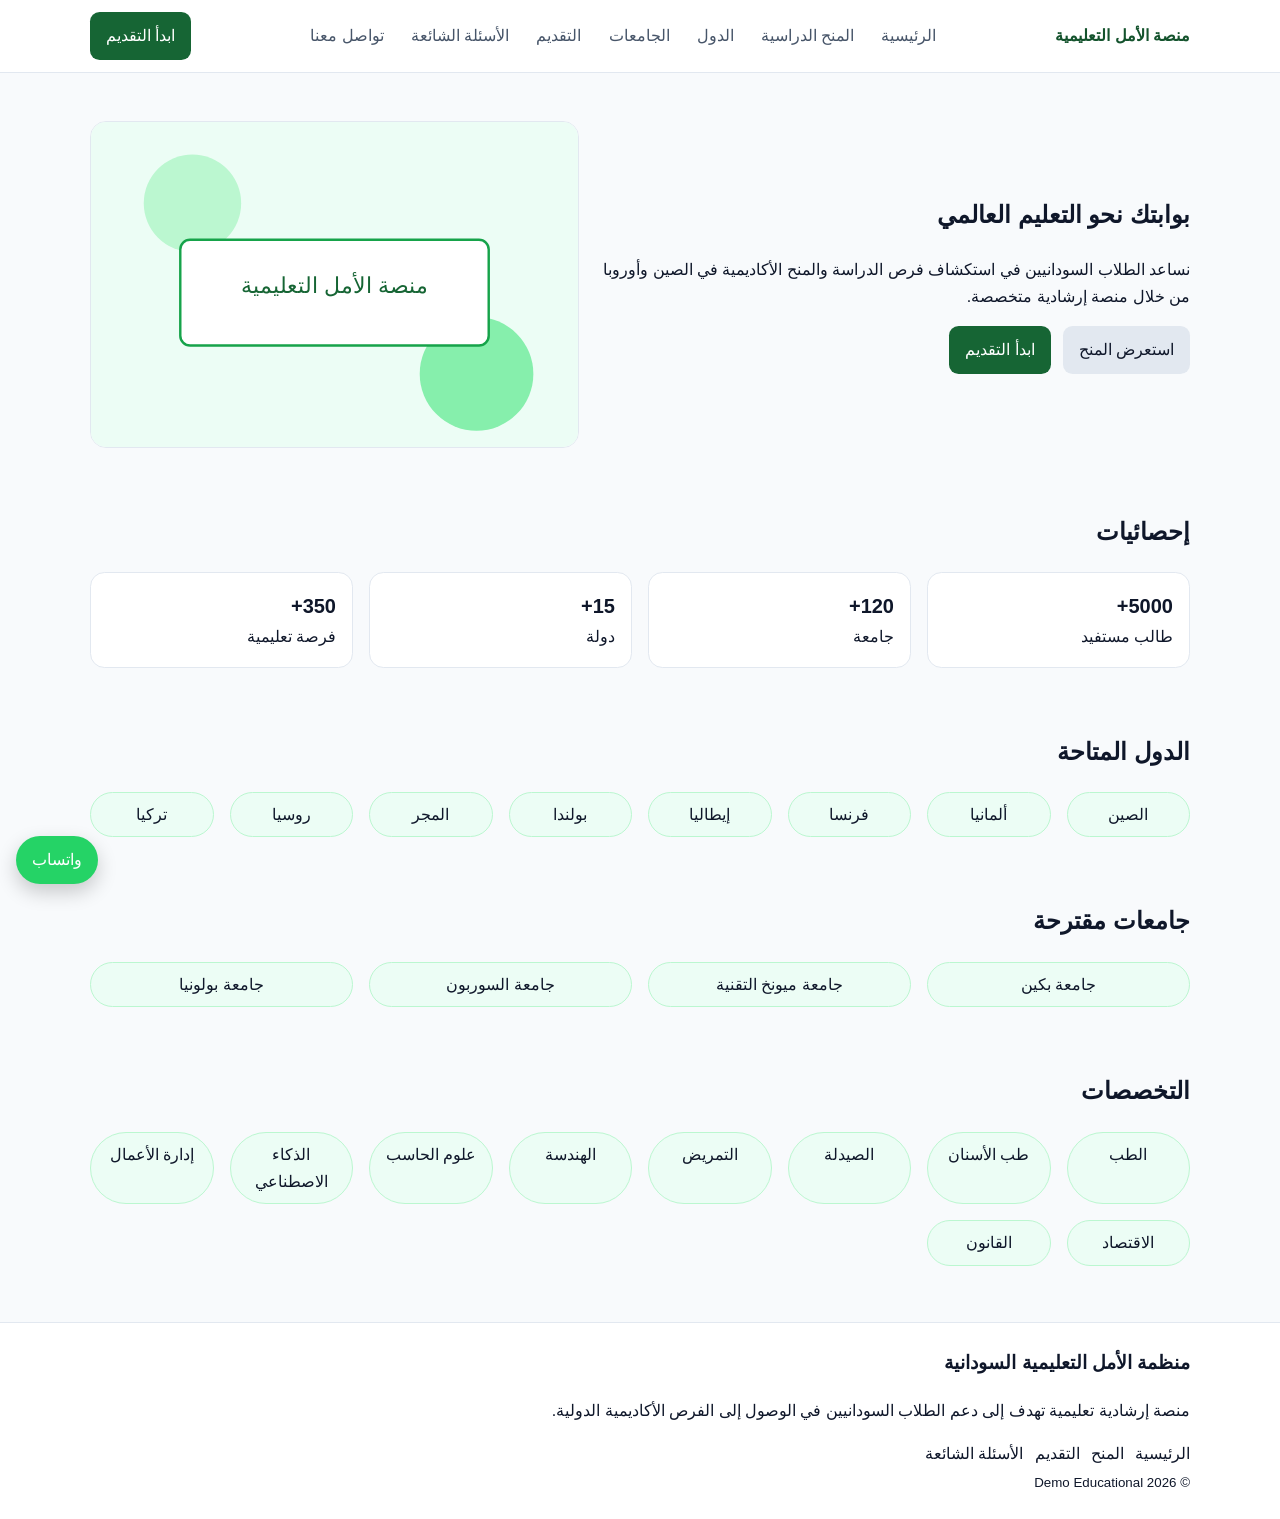
<file: index.html>
<!DOCTYPE html>
<html lang="ar" dir="rtl">
<head>
  <meta charset="UTF-8" />
  <meta name="viewport" content="width=device-width, initial-scale=1.0" />
  <title>منصة الأمل التعليمية | الرئيسية</title>
  <link rel="stylesheet" href="assets/css/style.css" />
</head>
<body>
  <header class="site-header">
    <div class="container nav-wrap">
      <a class="brand" href="index.html">منصة الأمل التعليمية</a>
      <button class="nav-toggle" aria-label="فتح القائمة">☰</button>
      <nav class="site-nav">
        <a href="index.html">الرئيسية</a>
        <a href="scholarships.html">المنح الدراسية</a>
        <a href="#countries">الدول</a>
        <a href="#universities">الجامعات</a>
        <a href="apply.html">التقديم</a>
        <a href="faq.html">الأسئلة الشائعة</a>
        <a href="contact.html">تواصل معنا</a>
      </nav>
      <a class="btn btn-primary" href="apply.html">ابدأ التقديم</a>
    </div>
  </header>

  <main>
    <section class="hero">
      <div class="container hero-grid">
        <div>
          <h1>بوابتك نحو التعليم العالمي</h1>
          <p>نساعد الطلاب السودانيين في استكشاف فرص الدراسة والمنح الأكاديمية في الصين وأوروبا من خلال منصة إرشادية متخصصة.</p>
          <div class="actions">
            <a class="btn" href="scholarships.html">استعرض المنح</a>
            <a class="btn btn-primary" href="apply.html">ابدأ التقديم</a>
          </div>
        </div>
        <img src="assets/images/hero-placeholder.svg" alt="صورة تعريفية" />
      </div>
    </section>

    <section class="section">
      <div class="container">
        <h2>إحصائيات</h2>
        <div class="grid stats-grid">
          <article class="card"><strong>5000+</strong><span>طالب مستفيد</span></article>
          <article class="card"><strong>120+</strong><span>جامعة</span></article>
          <article class="card"><strong>15+</strong><span>دولة</span></article>
          <article class="card"><strong>350+</strong><span>فرصة تعليمية</span></article>
        </div>
      </div>
    </section>

    <section class="section" id="countries">
      <div class="container">
        <h2>الدول المتاحة</h2>
        <div class="grid chips">
          <span class="chip">الصين</span>
          <span class="chip">ألمانيا</span>
          <span class="chip">فرنسا</span>
          <span class="chip">إيطاليا</span>
          <span class="chip">بولندا</span>
          <span class="chip">المجر</span>
          <span class="chip">روسيا</span>
          <span class="chip">تركيا</span>
        </div>
      </div>
    </section>

    <section class="section" id="universities">
      <div class="container">
        <h2>جامعات مقترحة</h2>
        <div class="grid chips">
          <span class="chip">جامعة بكين</span>
          <span class="chip">جامعة ميونخ التقنية</span>
          <span class="chip">جامعة السوربون</span>
          <span class="chip">جامعة بولونيا</span>
        </div>
      </div>
    </section>

    <section class="section">
      <div class="container">
        <h2>التخصصات</h2>
        <div class="grid chips">
          <span class="chip">الطب</span>
          <span class="chip">طب الأسنان</span>
          <span class="chip">الصيدلة</span>
          <span class="chip">التمريض</span>
          <span class="chip">الهندسة</span>
          <span class="chip">علوم الحاسب</span>
          <span class="chip">الذكاء الاصطناعي</span>
          <span class="chip">إدارة الأعمال</span>
          <span class="chip">الاقتصاد</span>
          <span class="chip">القانون</span>
        </div>
      </div>
    </section>
  </main>

  <footer class="site-footer">
    <div class="container">
      <h3>منظمة الأمل التعليمية السودانية</h3>
      <p>منصة إرشادية تعليمية تهدف إلى دعم الطلاب السودانيين في الوصول إلى الفرص الأكاديمية الدولية.</p>
      <div class="footer-links">
        <a href="index.html">الرئيسية</a>
        <a href="scholarships.html">المنح</a>
        <a href="apply.html">التقديم</a>
        <a href="faq.html">الأسئلة الشائعة</a>
      </div>
      <small>© 2026 Demo Educational</small>
    </div>
  </footer>

  <a class="whatsapp-fab" href="https://wa.me/201212296527" target="_blank" rel="noopener" aria-label="واتساب">واتساب</a>
  <script src="assets/js/main.js"></script>
</body>
</html>
</file>
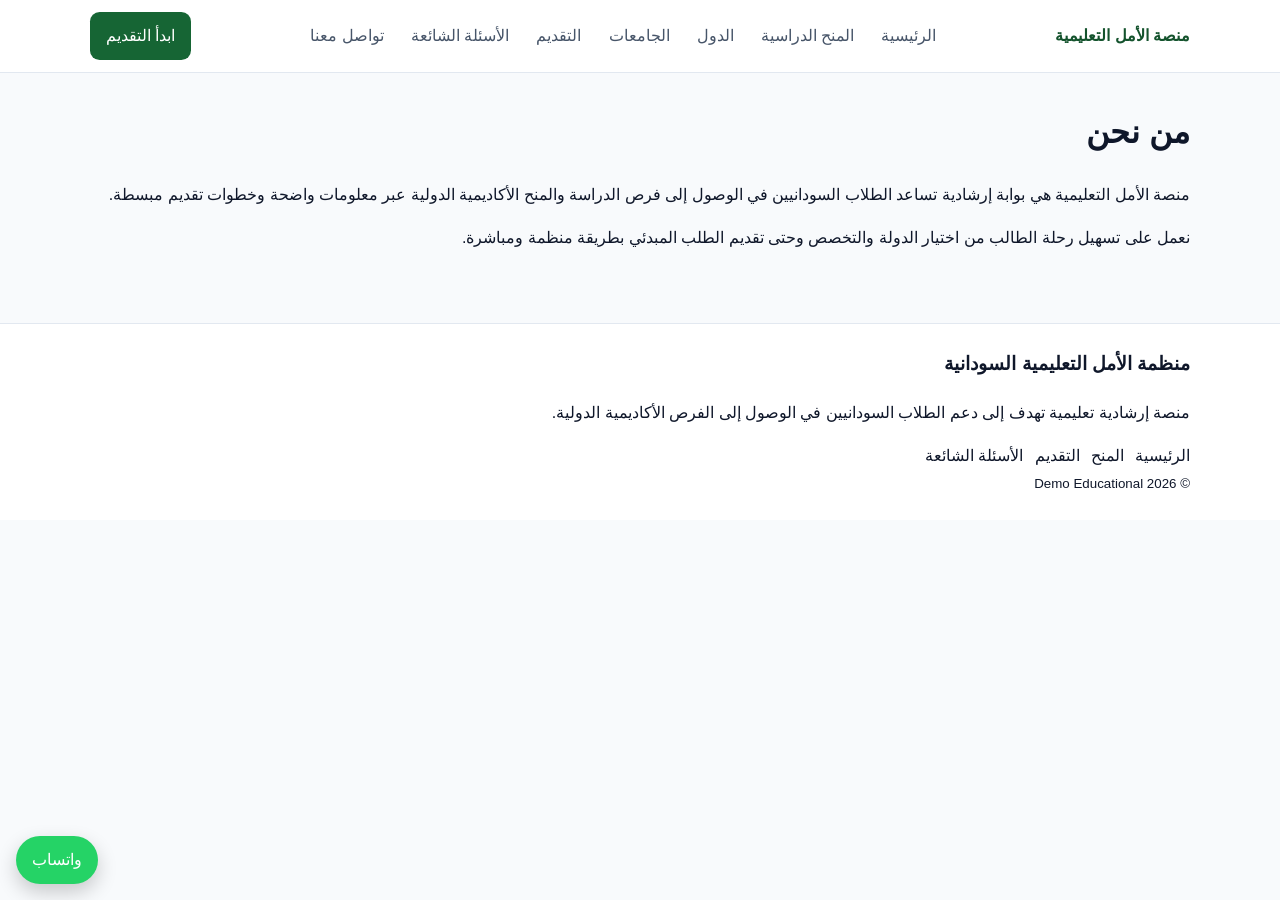
<file: about.html>
<!DOCTYPE html>
<html lang="ar" dir="rtl">
<head>
  <meta charset="UTF-8" />
  <meta name="viewport" content="width=device-width, initial-scale=1.0" />
  <title>منصة الأمل التعليمية | من نحن</title>
  <link rel="stylesheet" href="assets/css/style.css" />
</head>
<body>
  <header class="site-header">
    <div class="container nav-wrap">
      <a class="brand" href="index.html">منصة الأمل التعليمية</a>
      <button class="nav-toggle" aria-label="فتح القائمة">☰</button>
      <nav class="site-nav">
        <a href="index.html">الرئيسية</a>
        <a href="scholarships.html">المنح الدراسية</a>
        <a href="index.html#countries">الدول</a>
        <a href="index.html#universities">الجامعات</a>
        <a href="apply.html">التقديم</a>
        <a href="faq.html">الأسئلة الشائعة</a>
        <a href="contact.html">تواصل معنا</a>
      </nav>
      <a class="btn btn-primary" href="apply.html">ابدأ التقديم</a>
    </div>
  </header>

  <main class="section">
    <div class="container">
      <h1>من نحن</h1>
      <p>منصة الأمل التعليمية هي بوابة إرشادية تساعد الطلاب السودانيين في الوصول إلى فرص الدراسة والمنح الأكاديمية الدولية عبر معلومات واضحة وخطوات تقديم مبسطة.</p>
      <p>نعمل على تسهيل رحلة الطالب من اختيار الدولة والتخصص وحتى تقديم الطلب المبدئي بطريقة منظمة ومباشرة.</p>
    </div>
  </main>

  <footer class="site-footer">
    <div class="container">
      <h3>منظمة الأمل التعليمية السودانية</h3>
      <p>منصة إرشادية تعليمية تهدف إلى دعم الطلاب السودانيين في الوصول إلى الفرص الأكاديمية الدولية.</p>
      <div class="footer-links">
        <a href="index.html">الرئيسية</a>
        <a href="scholarships.html">المنح</a>
        <a href="apply.html">التقديم</a>
        <a href="faq.html">الأسئلة الشائعة</a>
      </div>
      <small>© 2026 Demo Educational</small>
    </div>
  </footer>

  <a class="whatsapp-fab" href="https://wa.me/201212296527" target="_blank" rel="noopener" aria-label="واتساب">واتساب</a>
  <script src="assets/js/main.js"></script>
</body>
</html>
</file>
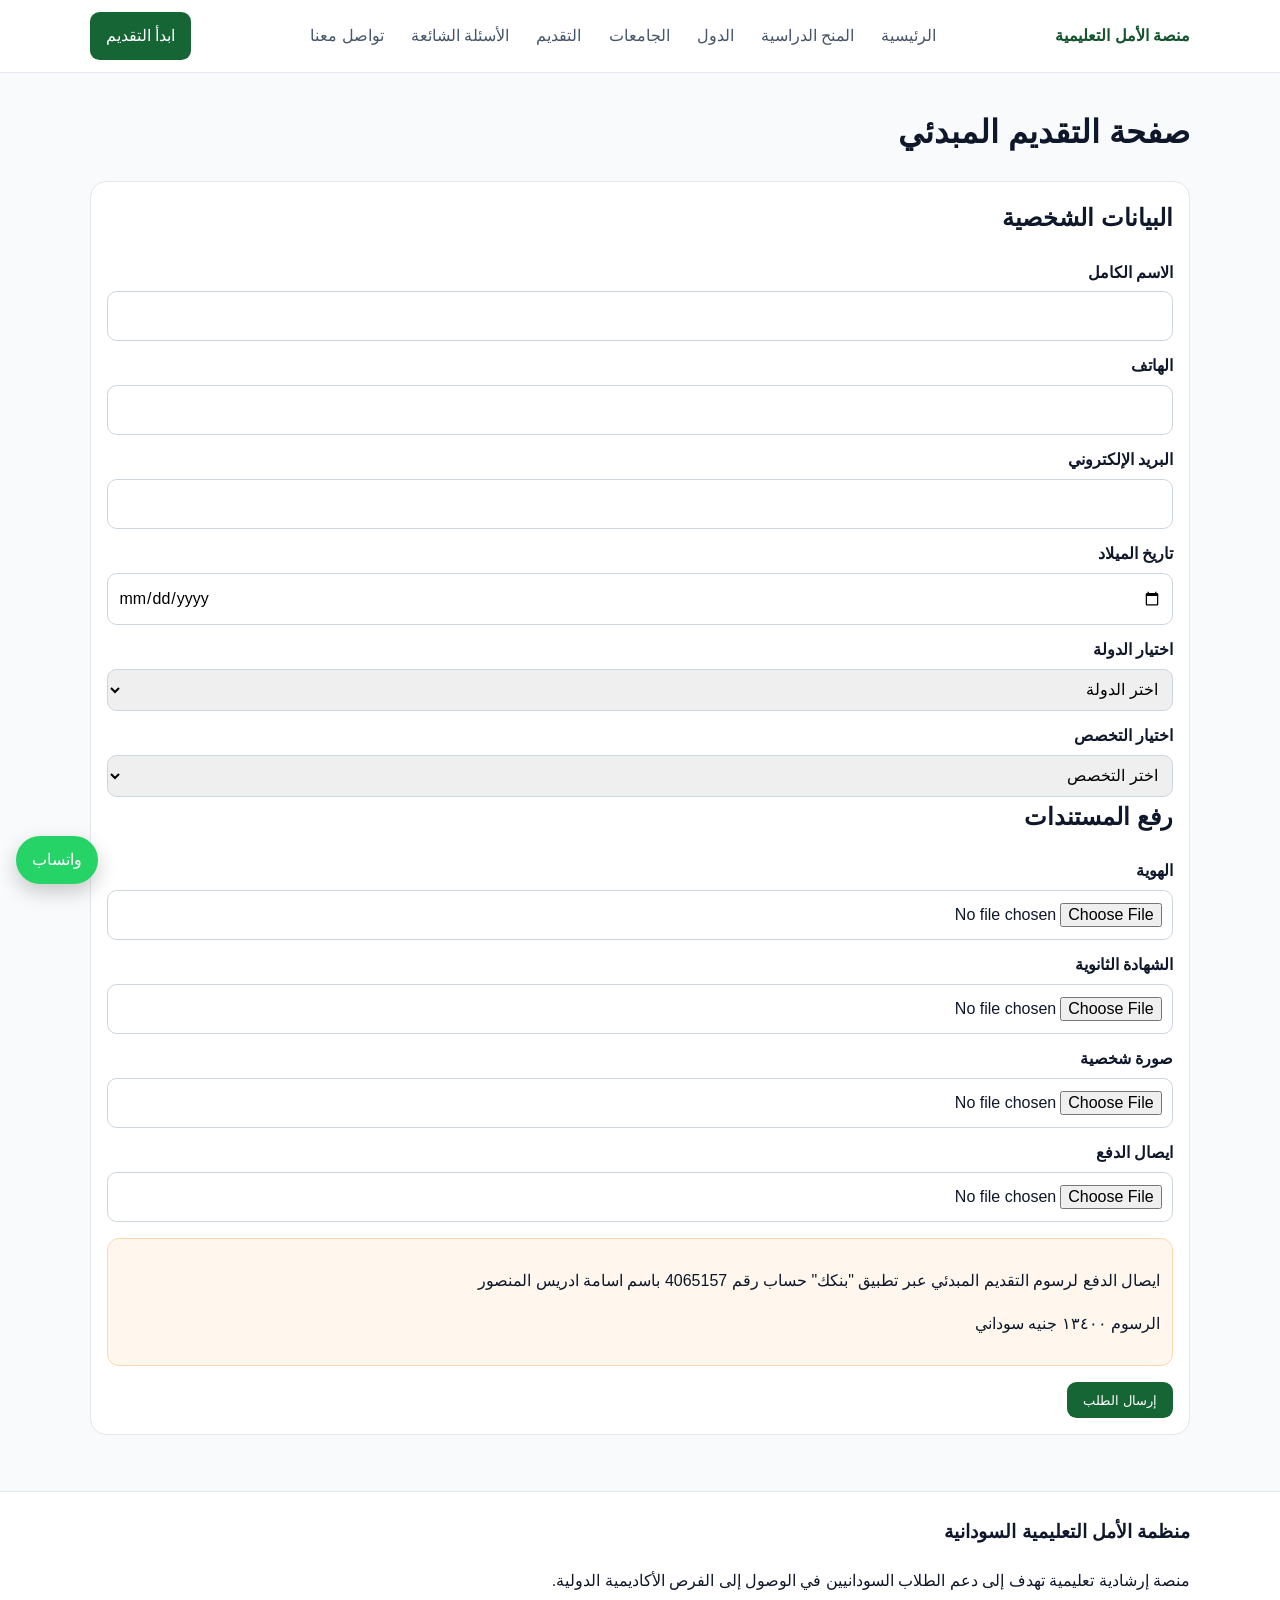
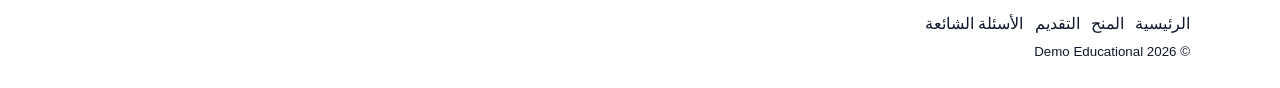
<file: apply.html>
<!DOCTYPE html>
<html lang="ar" dir="rtl">
<head>
  <meta charset="UTF-8" />
  <meta name="viewport" content="width=device-width, initial-scale=1.0" />
  <title>منصة الأمل التعليمية | التقديم</title>
  <link rel="stylesheet" href="assets/css/style.css" />
</head>
<body>
  <header class="site-header">
    <div class="container nav-wrap">
      <a class="brand" href="index.html">منصة الأمل التعليمية</a>
      <button class="nav-toggle" aria-label="فتح القائمة">☰</button>
      <nav class="site-nav">
        <a href="index.html">الرئيسية</a>
        <a href="scholarships.html">المنح الدراسية</a>
        <a href="index.html#countries">الدول</a>
        <a href="index.html#universities">الجامعات</a>
        <a href="apply.html">التقديم</a>
        <a href="faq.html">الأسئلة الشائعة</a>
        <a href="contact.html">تواصل معنا</a>
      </nav>
      <a class="btn btn-primary" href="apply.html">ابدأ التقديم</a>
    </div>
  </header>

  <main class="section">
    <div class="container">
      <h1>صفحة التقديم المبدئي</h1>
      <form id="applyForm" class="form" enctype="multipart/form-data">
        <h2>البيانات الشخصية</h2>
        <label for="fullName">الاسم الكامل</label>
        <input id="fullName" name="fullName" type="text" required />

        <label for="phone">الهاتف</label>
        <input id="phone" name="phone" type="tel" required />

        <label for="email">البريد الإلكتروني</label>
        <input id="email" name="email" type="email" required />

        <label for="dob">تاريخ الميلاد</label>
        <input id="dob" name="dob" type="date" required />

        <label for="country">اختيار الدولة</label>
        <select id="country" name="country" required>
          <option value="">اختر الدولة</option>
          <option>الصين</option>
          <option>ألمانيا</option>
          <option>فرنسا</option>
          <option>إيطاليا</option>
          <option>بولندا</option>
          <option>المجر</option>
          <option>روسيا</option>
          <option>تركيا</option>
        </select>

        <label for="major">اختيار التخصص</label>
        <select id="major" name="major" required>
          <option value="">اختر التخصص</option>
          <option>الطب</option>
          <option>طب الأسنان</option>
          <option>الصيدلة</option>
          <option>التمريض</option>
          <option>الهندسة</option>
          <option>علوم الحاسب</option>
          <option>الذكاء الاصطناعي</option>
          <option>إدارة الأعمال</option>
          <option>الاقتصاد</option>
          <option>القانون</option>
        </select>

        <h2>رفع المستندات</h2>
        <label for="identity">الهوية</label>
        <input id="identity" name="identity" type="file" accept=".pdf,.jpg,.jpeg,.png" required />

        <label for="secondaryCert">الشهادة الثانوية</label>
        <input id="secondaryCert" name="secondaryCert" type="file" accept=".pdf,.jpg,.jpeg,.png" required />

        <label for="photo">صورة شخصية</label>
        <input id="photo" name="photo" type="file" accept=".jpg,.jpeg,.png" required />

        <label for="paymentReceipt">ايصال الدفع</label>
        <input id="paymentReceipt" name="paymentReceipt" type="file" accept=".pdf,.jpg,.jpeg,.png" required />

        <div class="payment-note">
          <p>ايصال الدفع لرسوم التقديم المبدئي عبر تطبيق "بنكك" حساب رقم 4065157 باسم اسامة ادريس المنصور</p>
          <p>الرسوم ١٣٤٠٠ جنيه سوداني</p>
        </div>

        <button type="submit" class="btn btn-primary">إرسال الطلب</button>
      </form>
    </div>
  </main>

  <div class="modal" id="successModal" aria-hidden="true">
    <div class="modal-content">
      <button class="modal-close" type="button" data-close-modal>×</button>
      <h3>تم استلام طلبك المبدئي بنجاح</h3>
      <p>هذا تقديم مبدئي لمعرفة نسبة احتمالية القبول ولا يتم التعهد بأي قبول.</p>
    </div>
  </div>

  <footer class="site-footer">
    <div class="container">
      <h3>منظمة الأمل التعليمية السودانية</h3>
      <p>منصة إرشادية تعليمية تهدف إلى دعم الطلاب السودانيين في الوصول إلى الفرص الأكاديمية الدولية.</p>
      <div class="footer-links">
        <a href="index.html">الرئيسية</a>
        <a href="scholarships.html">المنح</a>
        <a href="apply.html">التقديم</a>
        <a href="faq.html">الأسئلة الشائعة</a>
      </div>
      <small>© 2026 Demo Educational</small>
    </div>
  </footer>

  <a class="whatsapp-fab" href="https://wa.me/201212296527" target="_blank" rel="noopener" aria-label="واتساب">واتساب</a>
  <script src="assets/js/main.js"></script>
</body>
</html>
</file>
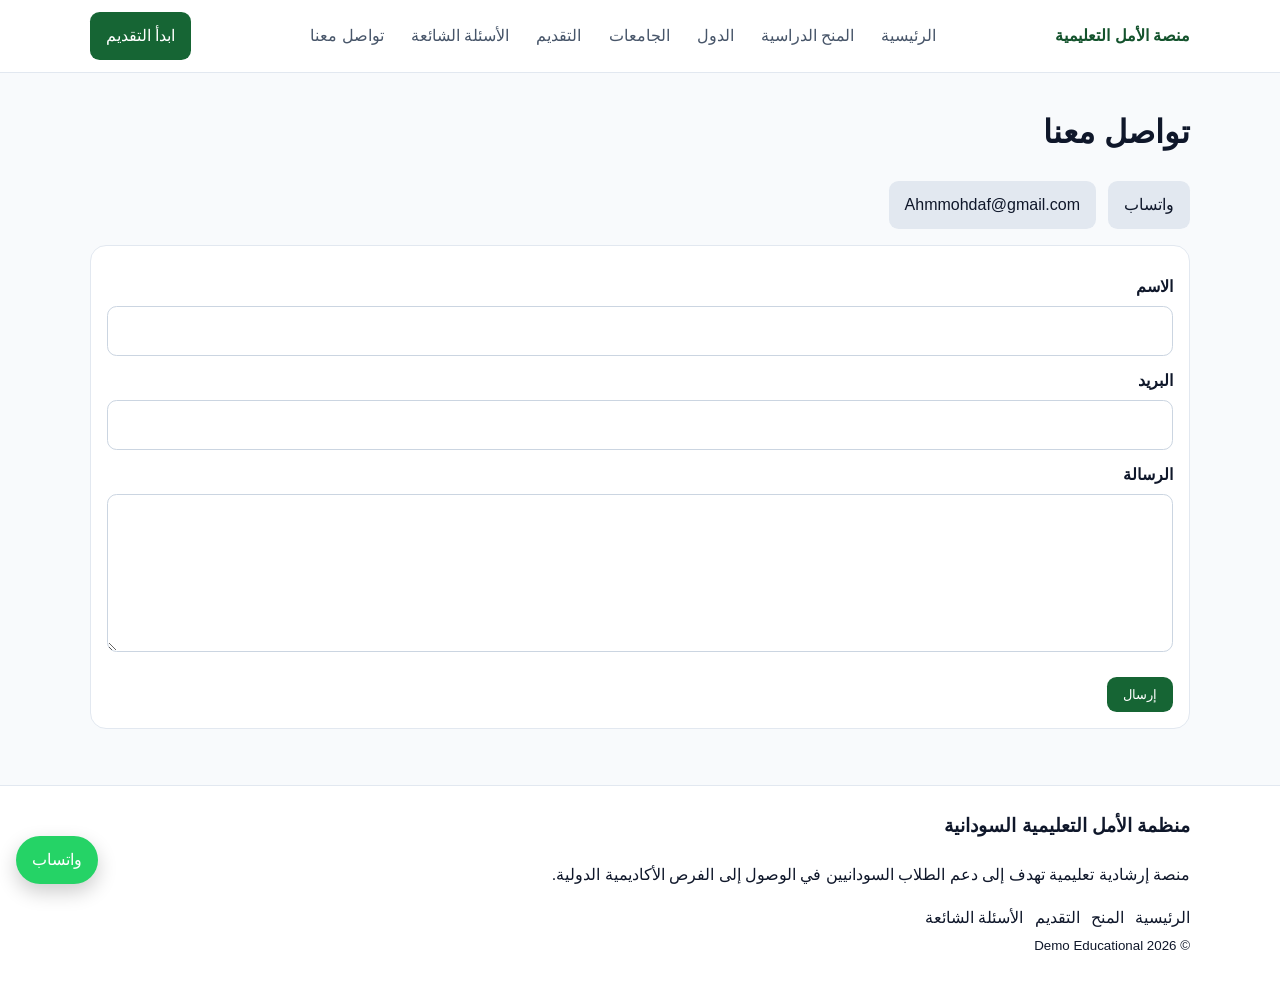
<file: contact.html>
<!DOCTYPE html>
<html lang="ar" dir="rtl">
<head>
  <meta charset="UTF-8" />
  <meta name="viewport" content="width=device-width, initial-scale=1.0" />
  <title>منصة الأمل التعليمية | تواصل معنا</title>
  <link rel="stylesheet" href="assets/css/style.css" />
</head>
<body>
  <header class="site-header">
    <div class="container nav-wrap">
      <a class="brand" href="index.html">منصة الأمل التعليمية</a>
      <button class="nav-toggle" aria-label="فتح القائمة">☰</button>
      <nav class="site-nav">
        <a href="index.html">الرئيسية</a>
        <a href="scholarships.html">المنح الدراسية</a>
        <a href="index.html#countries">الدول</a>
        <a href="index.html#universities">الجامعات</a>
        <a href="apply.html">التقديم</a>
        <a href="faq.html">الأسئلة الشائعة</a>
        <a href="contact.html">تواصل معنا</a>
      </nav>
      <a class="btn btn-primary" href="apply.html">ابدأ التقديم</a>
    </div>
  </header>

  <main class="section">
    <div class="container">
      <h1>تواصل معنا</h1>
      <div class="contact-links">
        <a class="btn" href="https://wa.me/201212296527" target="_blank" rel="noopener">واتساب</a>
        <a class="btn" href="mailto:Ahmmohdaf@gmail.com">Ahmmohdaf@gmail.com</a>
      </div>

      <form id="contactForm" class="form">
        <label for="contactName">الاسم</label>
        <input id="contactName" name="contactName" type="text" required />

        <label for="contactEmail">البريد</label>
        <input id="contactEmail" name="contactEmail" type="email" required />

        <label for="message">الرسالة</label>
        <textarea id="message" name="message" rows="5" required></textarea>

        <button type="submit" class="btn btn-primary">إرسال</button>
      </form>
      <p class="form-feedback" id="contactFeedback" hidden>تم إرسال الاستفسار محلياً بنجاح.</p>
    </div>
  </main>

  <footer class="site-footer">
    <div class="container">
      <h3>منظمة الأمل التعليمية السودانية</h3>
      <p>منصة إرشادية تعليمية تهدف إلى دعم الطلاب السودانيين في الوصول إلى الفرص الأكاديمية الدولية.</p>
      <div class="footer-links">
        <a href="index.html">الرئيسية</a>
        <a href="scholarships.html">المنح</a>
        <a href="apply.html">التقديم</a>
        <a href="faq.html">الأسئلة الشائعة</a>
      </div>
      <small>© 2026 Demo Educational</small>
    </div>
  </footer>

  <a class="whatsapp-fab" href="https://wa.me/201212296527" target="_blank" rel="noopener" aria-label="واتساب">واتساب</a>
  <script src="assets/js/main.js"></script>
</body>
</html>
</file>
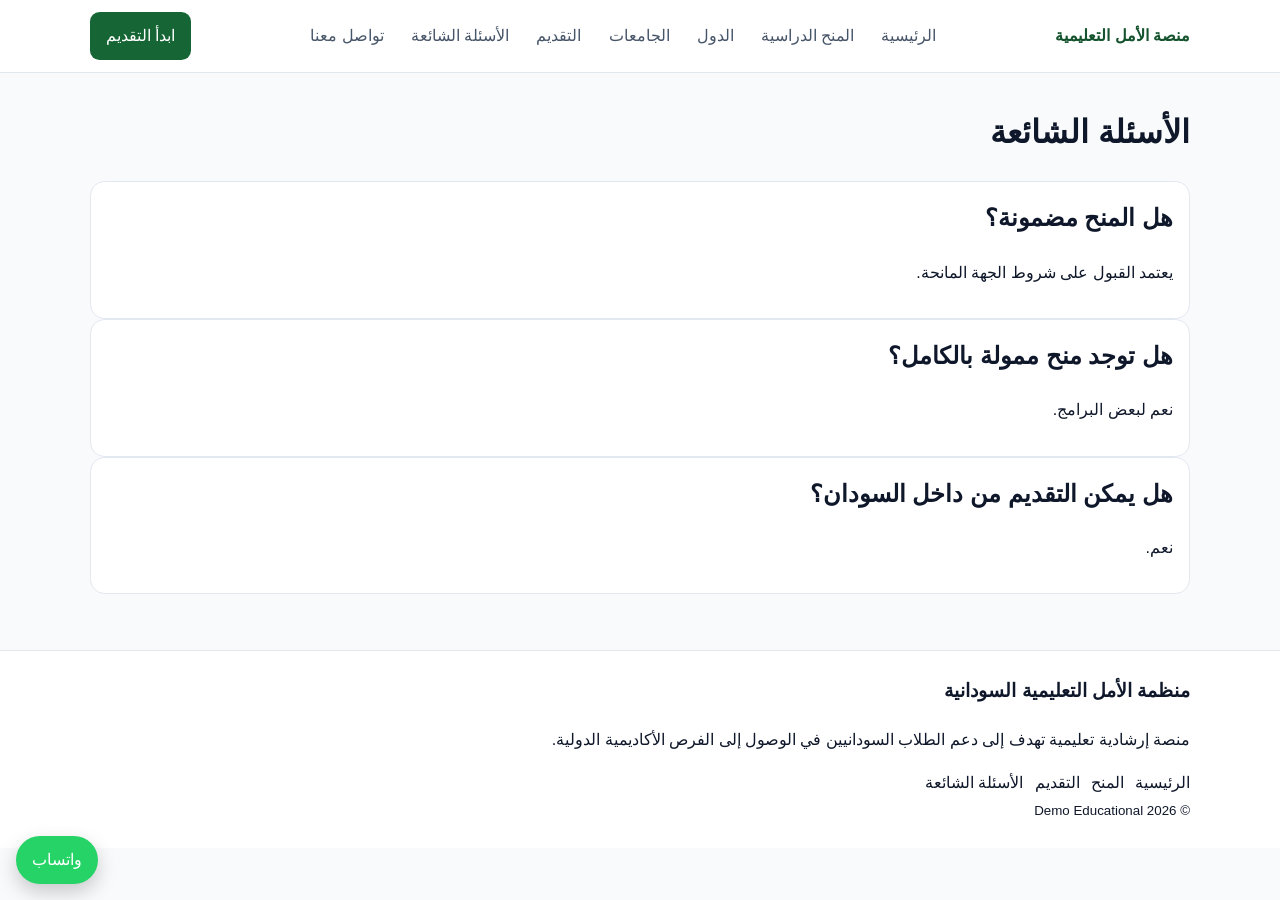
<file: faq.html>
<!DOCTYPE html>
<html lang="ar" dir="rtl">
<head>
  <meta charset="UTF-8" />
  <meta name="viewport" content="width=device-width, initial-scale=1.0" />
  <title>منصة الأمل التعليمية | الأسئلة الشائعة</title>
  <link rel="stylesheet" href="assets/css/style.css" />
</head>
<body>
  <header class="site-header">
    <div class="container nav-wrap">
      <a class="brand" href="index.html">منصة الأمل التعليمية</a>
      <button class="nav-toggle" aria-label="فتح القائمة">☰</button>
      <nav class="site-nav">
        <a href="index.html">الرئيسية</a>
        <a href="scholarships.html">المنح الدراسية</a>
        <a href="index.html#countries">الدول</a>
        <a href="index.html#universities">الجامعات</a>
        <a href="apply.html">التقديم</a>
        <a href="faq.html">الأسئلة الشائعة</a>
        <a href="contact.html">تواصل معنا</a>
      </nav>
      <a class="btn btn-primary" href="apply.html">ابدأ التقديم</a>
    </div>
  </header>

  <main class="section">
    <div class="container faq-list">
      <h1>الأسئلة الشائعة</h1>
      <article class="card">
        <h2>هل المنح مضمونة؟</h2>
        <p>يعتمد القبول على شروط الجهة المانحة.</p>
      </article>
      <article class="card">
        <h2>هل توجد منح ممولة بالكامل؟</h2>
        <p>نعم لبعض البرامج.</p>
      </article>
      <article class="card">
        <h2>هل يمكن التقديم من داخل السودان؟</h2>
        <p>نعم.</p>
      </article>
    </div>
  </main>

  <footer class="site-footer">
    <div class="container">
      <h3>منظمة الأمل التعليمية السودانية</h3>
      <p>منصة إرشادية تعليمية تهدف إلى دعم الطلاب السودانيين في الوصول إلى الفرص الأكاديمية الدولية.</p>
      <div class="footer-links">
        <a href="index.html">الرئيسية</a>
        <a href="scholarships.html">المنح</a>
        <a href="apply.html">التقديم</a>
        <a href="faq.html">الأسئلة الشائعة</a>
      </div>
      <small>© 2026 Demo Educational</small>
    </div>
  </footer>

  <a class="whatsapp-fab" href="https://wa.me/201212296527" target="_blank" rel="noopener" aria-label="واتساب">واتساب</a>
  <script src="assets/js/main.js"></script>
</body>
</html>
</file>
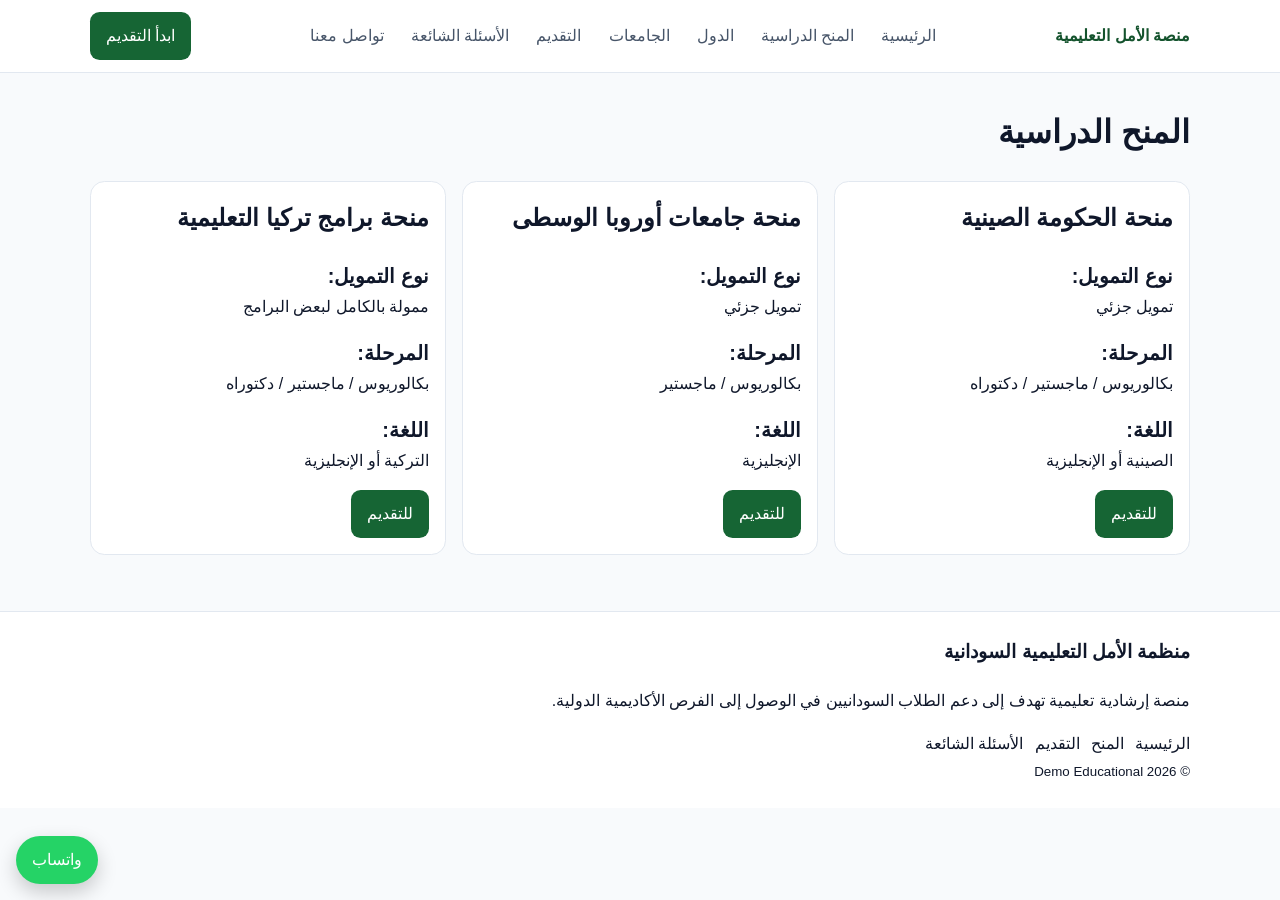
<file: scholarships.html>
<!DOCTYPE html>
<html lang="ar" dir="rtl">
<head>
  <meta charset="UTF-8" />
  <meta name="viewport" content="width=device-width, initial-scale=1.0" />
  <title>منصة الأمل التعليمية | المنح الدراسية</title>
  <link rel="stylesheet" href="assets/css/style.css" />
</head>
<body>
  <header class="site-header">
    <div class="container nav-wrap">
      <a class="brand" href="index.html">منصة الأمل التعليمية</a>
      <button class="nav-toggle" aria-label="فتح القائمة">☰</button>
      <nav class="site-nav">
        <a href="index.html">الرئيسية</a>
        <a href="scholarships.html">المنح الدراسية</a>
        <a href="index.html#countries">الدول</a>
        <a href="index.html#universities">الجامعات</a>
        <a href="apply.html">التقديم</a>
        <a href="faq.html">الأسئلة الشائعة</a>
        <a href="contact.html">تواصل معنا</a>
      </nav>
      <a class="btn btn-primary" href="apply.html">ابدأ التقديم</a>
    </div>
  </header>

  <main class="section">
    <div class="container">
      <h1>المنح الدراسية</h1>
      <div class="grid scholarship-grid">
        <article class="card scholarship-card">
          <h2>منحة الحكومة الصينية</h2>
          <p><strong>نوع التمويل:</strong> تمويل جزئي</p>
          <p><strong>المرحلة:</strong> بكالوريوس / ماجستير / دكتوراه</p>
          <p><strong>اللغة:</strong> الصينية أو الإنجليزية</p>
          <a class="btn btn-primary" href="apply.html">للتقديم</a>
        </article>
        <article class="card scholarship-card">
          <h2>منحة جامعات أوروبا الوسطى</h2>
          <p><strong>نوع التمويل:</strong> تمويل جزئي</p>
          <p><strong>المرحلة:</strong> بكالوريوس / ماجستير</p>
          <p><strong>اللغة:</strong> الإنجليزية</p>
          <a class="btn btn-primary" href="apply.html">للتقديم</a>
        </article>
        <article class="card scholarship-card">
          <h2>منحة برامج تركيا التعليمية</h2>
          <p><strong>نوع التمويل:</strong> ممولة بالكامل لبعض البرامج</p>
          <p><strong>المرحلة:</strong> بكالوريوس / ماجستير / دكتوراه</p>
          <p><strong>اللغة:</strong> التركية أو الإنجليزية</p>
          <a class="btn btn-primary" href="apply.html">للتقديم</a>
        </article>
      </div>
    </div>
  </main>

  <footer class="site-footer">
    <div class="container">
      <h3>منظمة الأمل التعليمية السودانية</h3>
      <p>منصة إرشادية تعليمية تهدف إلى دعم الطلاب السودانيين في الوصول إلى الفرص الأكاديمية الدولية.</p>
      <div class="footer-links">
        <a href="index.html">الرئيسية</a>
        <a href="scholarships.html">المنح</a>
        <a href="apply.html">التقديم</a>
        <a href="faq.html">الأسئلة الشائعة</a>
      </div>
      <small>© 2026 Demo Educational</small>
    </div>
  </footer>

  <a class="whatsapp-fab" href="https://wa.me/201212296527" target="_blank" rel="noopener" aria-label="واتساب">واتساب</a>
  <script src="assets/js/main.js"></script>
</body>
</html>
</file>
<file: assets/css/style.css>
:root {
  --primary: #166534;
  --primary-dark: #14532d;
  --text: #0f172a;
  --muted: #475569;
  --bg: #f8fafc;
  --surface: #ffffff;
  --border: #e2e8f0;
}

* {
  box-sizing: border-box;
}

html {
  scroll-behavior: smooth;
}

body {
  margin: 0;
  font-family: "Tahoma", "Arial", sans-serif;
  background: var(--bg);
  color: var(--text);
  direction: rtl;
  line-height: 1.7;
}

a {
  color: inherit;
  text-decoration: none;
}

.container {
  width: min(1100px, 92%);
  margin: 0 auto;
}

.site-header {
  position: sticky;
  top: 0;
  z-index: 10;
  background: var(--surface);
  border-bottom: 1px solid var(--border);
}

.nav-wrap {
  display: flex;
  gap: 1rem;
  align-items: center;
  justify-content: space-between;
  padding: 0.75rem 0;
}

.brand {
  font-weight: 700;
  color: var(--primary-dark);
}

.site-nav {
  display: flex;
  gap: 0.8rem;
  flex-wrap: wrap;
}

.site-nav a {
  padding: 0.35rem 0.45rem;
  color: var(--muted);
}

.site-nav a:hover {
  color: var(--primary);
}

.nav-toggle {
  display: none;
  border: 1px solid var(--border);
  background: #fff;
  border-radius: 0.5rem;
  padding: 0.25rem 0.5rem;
  cursor: pointer;
}

.hero {
  padding: 3rem 0 2rem;
}

.hero-grid {
  display: grid;
  grid-template-columns: 1.2fr 1fr;
  gap: 1.5rem;
  align-items: center;
}

.hero img {
  width: 100%;
  border-radius: 1rem;
  border: 1px solid var(--border);
  background: #fff;
}

h1,
h2,
h3 {
  margin-top: 0;
}

.actions {
  display: flex;
  gap: 0.75rem;
  flex-wrap: wrap;
}

.btn {
  display: inline-block;
  background: #e2e8f0;
  color: #0f172a;
  border-radius: 0.6rem;
  border: 0;
  padding: 0.65rem 1rem;
  cursor: pointer;
}

.btn-primary {
  background: var(--primary);
  color: #fff;
}

.btn-primary:hover {
  background: var(--primary-dark);
}

.section {
  padding: 2rem 0;
}

.grid {
  display: grid;
  gap: 1rem;
}

.stats-grid {
  grid-template-columns: repeat(auto-fit, minmax(170px, 1fr));
}

.card {
  background: var(--surface);
  border: 1px solid var(--border);
  border-radius: 0.9rem;
  padding: 1rem;
}

.card strong {
  font-size: 1.25rem;
  display: block;
}

.chips {
  grid-template-columns: repeat(auto-fit, minmax(120px, 1fr));
}

.chip {
  display: block;
  text-align: center;
  background: #ecfdf5;
  border: 1px solid #bbf7d0;
  border-radius: 999px;
  padding: 0.5rem 0.8rem;
}

.scholarship-grid {
  grid-template-columns: repeat(auto-fit, minmax(240px, 1fr));
}

.form {
  background: var(--surface);
  border: 1px solid var(--border);
  border-radius: 1rem;
  padding: 1rem;
}

.form label {
  display: block;
  font-weight: 600;
  margin-top: 0.7rem;
}

.form input,
.form select,
.form textarea {
  width: 100%;
  margin-top: 0.35rem;
  padding: 0.65rem;
  border: 1px solid #cbd5e1;
  border-radius: 0.6rem;
  font: inherit;
}

.form button {
  margin-top: 1rem;
}

.payment-note {
  margin-top: 1rem;
  background: #fff7ed;
  border: 1px solid #fed7aa;
  border-radius: 0.75rem;
  padding: 0.75rem;
}

.modal {
  position: fixed;
  inset: 0;
  background: rgba(15, 23, 42, 0.6);
  display: none;
  align-items: center;
  justify-content: center;
  padding: 1rem;
}

.modal.show {
  display: flex;
}

.modal-content {
  width: min(550px, 100%);
  background: #fff;
  border-radius: 1rem;
  padding: 1.2rem;
  position: relative;
}

.modal-close {
  position: absolute;
  left: 0.8rem;
  top: 0.7rem;
  border: 0;
  background: transparent;
  font-size: 1.5rem;
  cursor: pointer;
}

.site-footer {
  border-top: 1px solid var(--border);
  background: #fff;
  margin-top: 1.5rem;
  padding: 1.5rem 0;
}

.footer-links {
  display: flex;
  flex-wrap: wrap;
  gap: 0.7rem;
}

.whatsapp-fab {
  position: fixed;
  left: 1rem;
  bottom: 1rem;
  background: #25d366;
  color: #fff;
  border-radius: 999px;
  padding: 0.65rem 1rem;
  box-shadow: 0 8px 20px rgba(0, 0, 0, 0.2);
  z-index: 20;
}

.contact-links {
  display: flex;
  gap: 0.75rem;
  flex-wrap: wrap;
  margin-bottom: 1rem;
}

.form-feedback {
  margin-top: 0.8rem;
  color: var(--primary-dark);
}

@media (max-width: 900px) {
  .nav-wrap {
    flex-wrap: wrap;
  }

  .hero-grid {
    grid-template-columns: 1fr;
  }

  .nav-toggle {
    display: inline-block;
  }

  .site-nav {
    display: none;
    width: 100%;
    flex-direction: column;
    border-top: 1px solid var(--border);
    padding-top: 0.75rem;
  }

  .site-nav.open {
    display: flex;
  }
}
</file>
